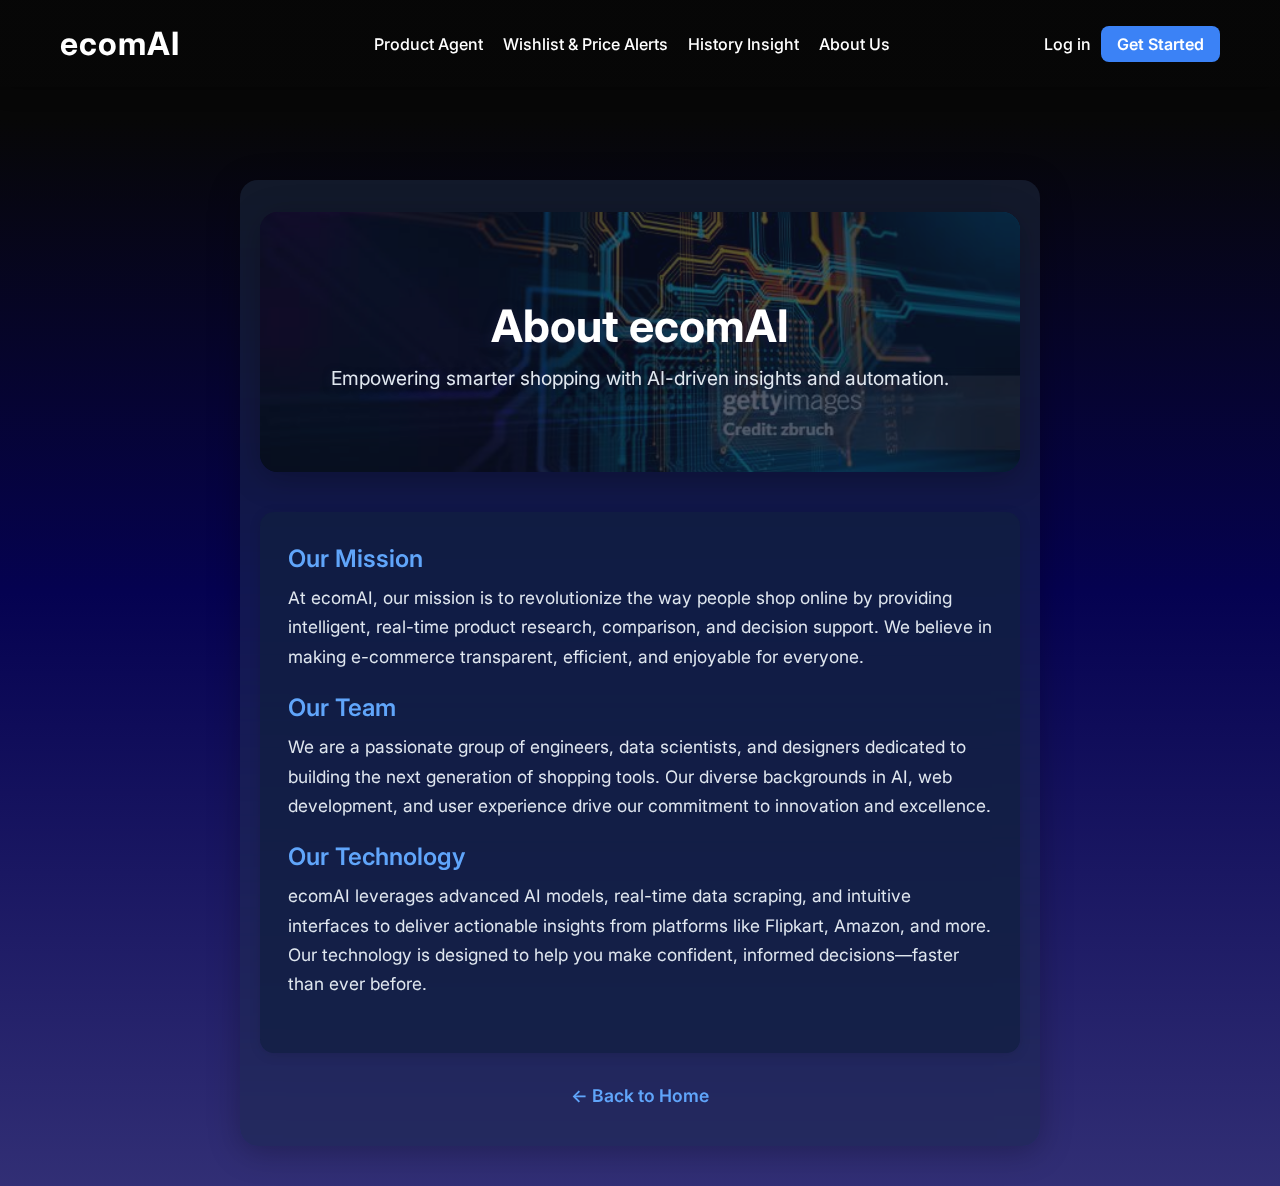
<file: frontend/about.html>
<!DOCTYPE html>
<html lang="en">

<head>
    <meta charset="UTF-8" />
    <meta name="viewport" content="width=device-width, initial-scale=1.0" />
    <title>About Us - ecomAI</title>
    <link rel="stylesheet" href="style.css" />
    <link href="https://fonts.googleapis.com/css2?family=Inter:wght@400;600;700&display=swap" rel="stylesheet" />
</head>

<body>
    <header class="navbar">
        <a href="index.html" class="logo">ecomAI</a>
        <nav>
            <a href="product-session.html">Product Agent</a>
            <a href="wishlist.html">Wishlist & Price Alerts</a>
            <a href="history-insight.html">History Insight</a>
            <a href="about.html" class="active">About Us</a>
        </nav>
        <div class="auth">
            <a href="#" class="login" onclick="toggleAuth(true)">Log in</a>
            <a href="#" class="cta" onclick="openSignupModal()">Get Started</a>
        </div>
    </header>
    <main class="about-main">
        <section class="about-hero">
            <h1>About ecomAI</h1>
            <p class="subtitle">Empowering smarter shopping with AI-driven insights and automation.</p>
        </section>
        <section class="about-content">
            <h2>Our Mission</h2>
            <p>
                At ecomAI, our mission is to revolutionize the way people shop online by providing intelligent,
                real-time product research, comparison, and decision support. We believe in making e-commerce
                transparent, efficient, and enjoyable for everyone.
            </p>
            <h2>Our Team</h2>
            <p>
                We are a passionate group of engineers, data scientists, and designers dedicated to building the next
                generation of shopping tools. Our diverse backgrounds in AI, web development, and user experience drive
                our commitment to innovation and excellence.
            </p>
            <h2>Our Technology</h2>
            <p>
                ecomAI leverages advanced AI models, real-time data scraping, and intuitive interfaces to deliver
                actionable insights from platforms like Flipkart, Amazon, and more. Our technology is designed to help
                you make confident, informed decisions—faster than ever before.
            </p>
        </section>
        <div class="about-footer">
            <a href="index.html" class="back-home">← Back to Home</a>
        </div>
    </main>
    <script src="script.js"></script>
</body>

</html>
</file>
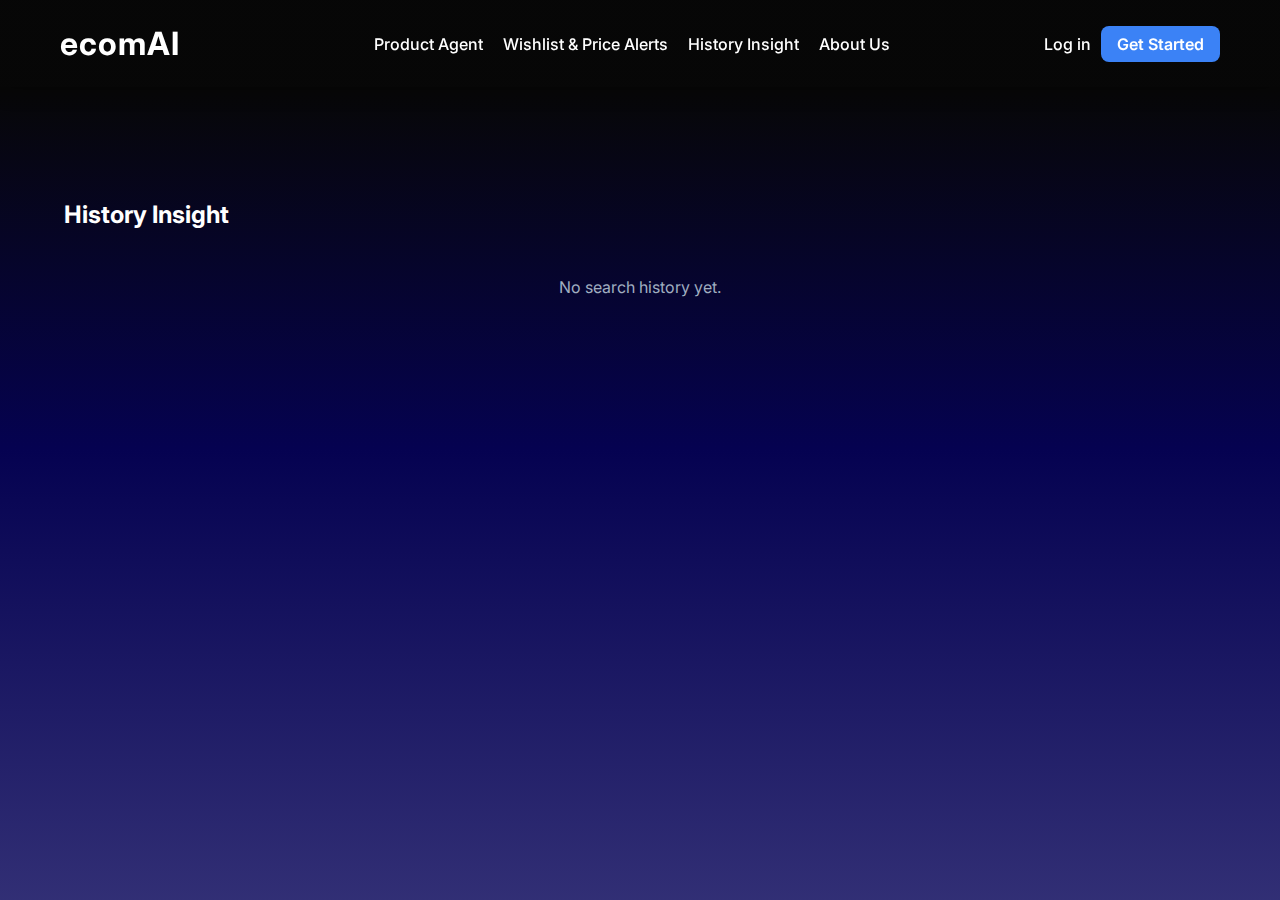
<file: frontend/history-insight.html>
<!DOCTYPE html>
<html lang="en">

<head>
    <meta charset="UTF-8" />
    <meta name="viewport" content="width=device-width, initial-scale=1.0" />
    <title>History Insight | ecomAI</title>
    <link rel="stylesheet" href="style.css" />
    <link href="https://fonts.googleapis.com/css2?family=Inter:wght@400;600;700&display=swap" rel="stylesheet" />
</head>

<body>
    <header class="navbar">
        <a href="index.html" class="logo">ecomAI</a>
        <nav>
            <a href="product-session.html">Product Agent</a>
            <a href="wishlist.html">Wishlist & Price Alerts</a>
            <a href="history-insight.html">History Insight</a>
            <a href="about.html">About Us</a>
        </nav>
        <div class="auth">
            <a href="#" class="login" onclick="toggleAuth(true)">Log in</a>
            <a href="#" class="cta" onclick="openSignupModal()">Get Started</a>
        </div>
    </header>
    <main style="margin-top: 120px;">
        <section id="history-insight" class="panel-section">
            <h3>History Insight</h3>
            <ul id="session-list" class="history-list">
                <!-- History will be loaded here -->
            </ul>
        </section>
    </main>
    <script src="script.js"></script>
    <script>
        // --- History Insight Page Only ---
        function renderHistory() {
            const list = document.getElementById("session-list");
            list.innerHTML = "";
            let history = [];
            try {
                history = JSON.parse(localStorage.getItem("searchHistory") || "[]");
            } catch (e) {
                history = [];
            }
            if (!history.length) {
                list.innerHTML = '<li class="empty-history">No search history yet.</li>';
                return;
            }
            history.reverse().forEach(item => {
                const li = document.createElement("li");
                li.className = "history-item";
                li.innerHTML = `<div class="history-row">
                <span class="history-query">🔎 ${item.query}</span>
                <span class="history-meta">${item.price ? '₹' + item.price : ''} ${item.rating ? '⭐' + item.rating : ''} ${item.source ? item.source : ''}</span>
                <span class="history-time">${item.time ? new Date(item.time).toLocaleString() : ''}</span>
            </div>`;
                list.appendChild(li);
            });
        }
        document.addEventListener("DOMContentLoaded", renderHistory);
    </script>
    <style>
        .history-list {
            list-style: none;
            padding: 0;
            margin: 0;
            max-width: 600px;
            margin-left: auto;
            margin-right: auto;
        }

        .history-item {
            background: #fff;
            border-radius: 8px;
            margin-bottom: 12px;
            box-shadow: 0 2px 8px rgba(0, 0, 0, 0.04);
            padding: 16px 20px;
            display: flex;
            align-items: center;
            transition: box-shadow 0.2s;
        }

        .history-item:hover {
            box-shadow: 0 4px 16px rgba(0, 0, 0, 0.10);
        }

        .history-row {
            width: 100%;
            display: flex;
            flex-direction: row;
            justify-content: space-between;
            align-items: center;
        }

        .history-query {
            font-weight: 600;
            color: #2d3748;
        }

        .history-meta {
            color: #718096;
            font-size: 0.98em;
            margin-left: 16px;
        }

        .history-time {
            color: #a0aec0;
            font-size: 0.92em;
            margin-left: 16px;
        }

        .empty-history {
            color: #a0aec0;
            text-align: center;
            padding: 32px 0;
        }
    </style>
</body>

</html>
</file>
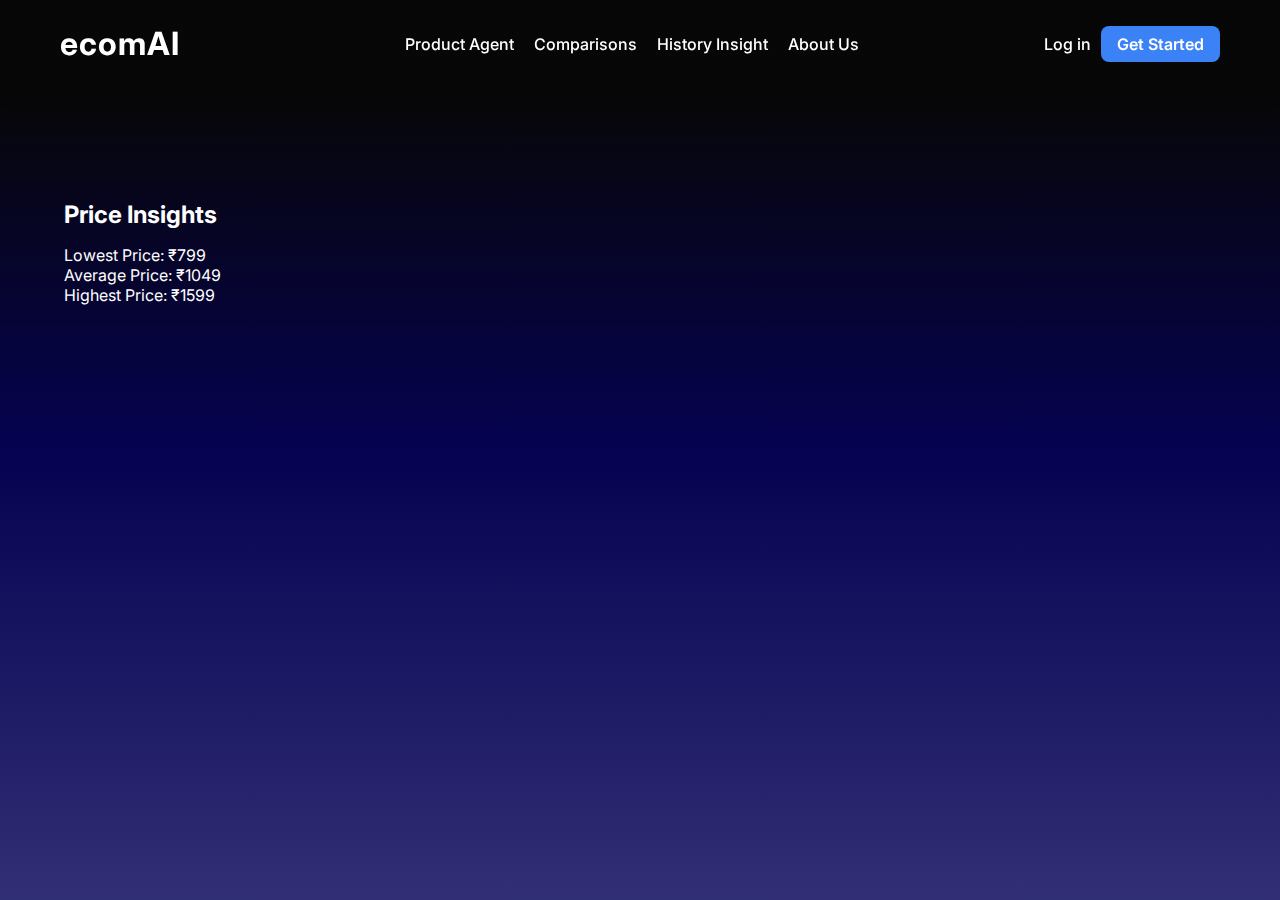
<file: frontend/price-insight.html>
<!DOCTYPE html>
<html lang="en">

<head>
    <meta charset="UTF-8" />
    <meta name="viewport" content="width=device-width, initial-scale=1.0" />
    <title>Price Insights | ecomAI</title>
    <link rel="stylesheet" href="style.css" />
    <link href="https://fonts.googleapis.com/css2?family=Inter:wght@400;600;700&display=swap" rel="stylesheet" />
</head>

<body>
    <header class="navbar">
        <a href="index.html" class="logo">ecomAI</a>
        <nav>
            <a href="product-session.html">Product Agent</a>
            <a href="product-comparison.html">Comparisons</a>
            <a href="history-insight.html">History Insight</a>
            <a href="about.html">About Us</a>
        </nav>
        <div class="auth">
            <a href="#" class="login" onclick="toggleAuth(true)">Log in</a>
            <a href="#" class="cta" onclick="openSignupModal()">Get Started</a>
        </div>
    </header>
    <main style="margin-top: 120px;">
        <section id="price-insight" class="panel-section">
            <h3>Price Insights</h3>
            <p>Lowest Price: <span id="lowest-price">₹799</span></p>
            <p>Average Price: <span id="avg-price">₹1049</span></p>
            <p>Highest Price: <span id="highest-price">₹1599</span></p>
        </section>
    </main>
    <script src="script.js"></script>
</body>

</html>
</file>
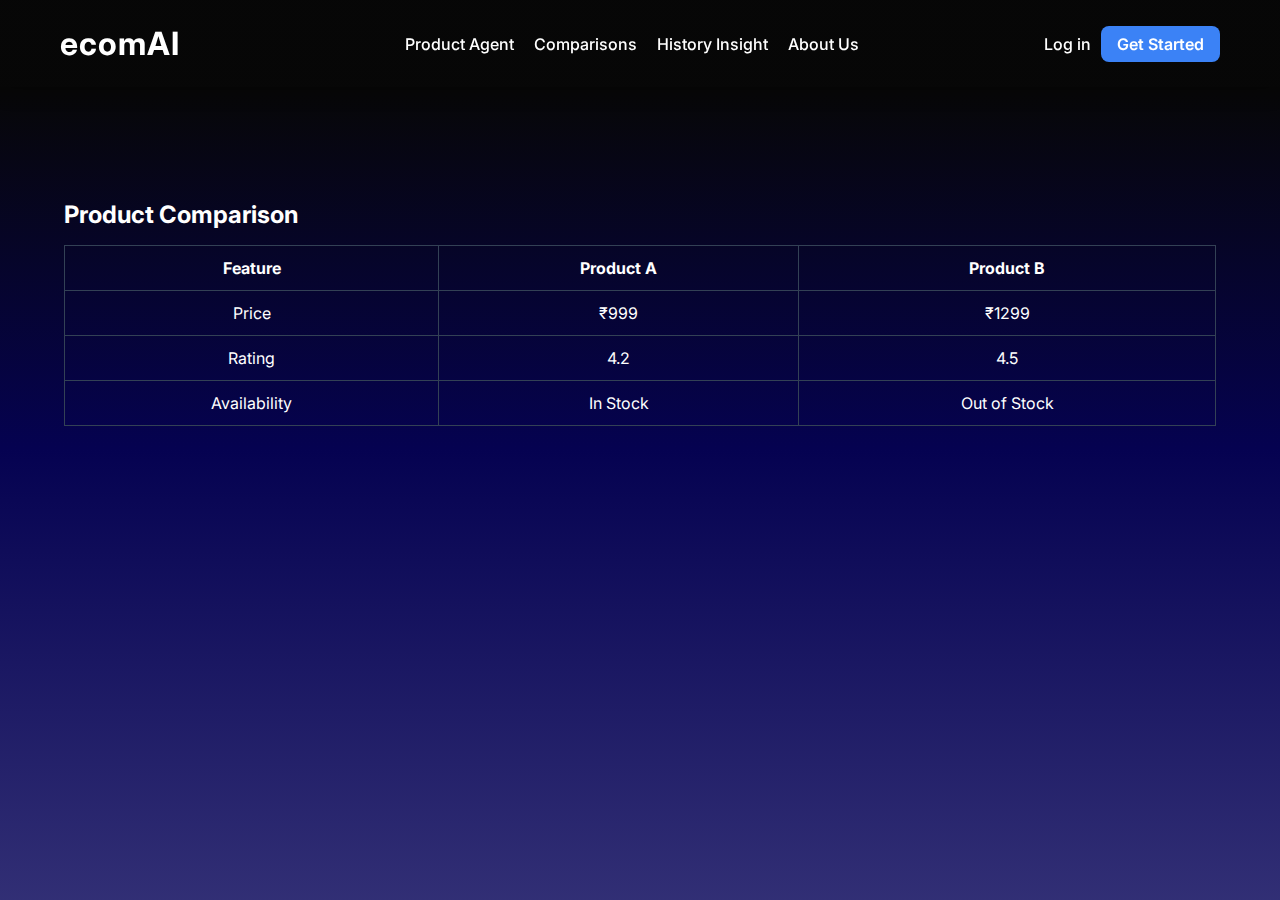
<file: frontend/product-comparison.html>
<!DOCTYPE html>
<html lang="en">

<head>
    <meta charset="UTF-8" />
    <meta name="viewport" content="width=device-width, initial-scale=1.0" />
    <title>Product Comparison | ecomAI</title>
    <link rel="stylesheet" href="style.css" />
    <link href="https://fonts.googleapis.com/css2?family=Inter:wght@400;600;700&display=swap" rel="stylesheet" />
</head>

<body>
    <header class="navbar">
        <a href="index.html" class="logo">ecomAI</a>
        <nav>
            <a href="product-session.html">Product Agent</a>
            <a href="product-comparison.html">Comparisons</a>
            <a href="history-insight.html">History Insight</a>
            <a href="about.html">About Us</a>
        </nav>
        <div class="auth">
            <a href="#" class="login" onclick="toggleAuth(true)">Log in</a>
            <a href="#" class="cta" onclick="openSignupModal()">Get Started</a>
        </div>
    </header>
    <main style="margin-top: 120px;">
        <section id="product-comparison" class="panel-section">
            <h3>Product Comparison</h3>
            <table>
                <thead>
                    <tr>
                        <th>Feature</th>
                        <th>Product A</th>
                        <th>Product B</th>
                    </tr>
                </thead>
                <tbody>
                    <tr>
                        <td>Price</td>
                        <td id="prod-a-price">₹999</td>
                        <td id="prod-b-price">₹1299</td>
                    </tr>
                    <tr>
                        <td>Rating</td>
                        <td id="prod-a-rating">4.2</td>
                        <td id="prod-b-rating">4.5</td>
                    </tr>
                    <tr>
                        <td>Availability</td>
                        <td id="prod-a-stock">In Stock</td>
                        <td id="prod-b-stock">Out of Stock</td>
                    </tr>
                </tbody>
            </table>
        </section>
    </main>
    <script src="script.js"></script>
</body>

</html>
</file>
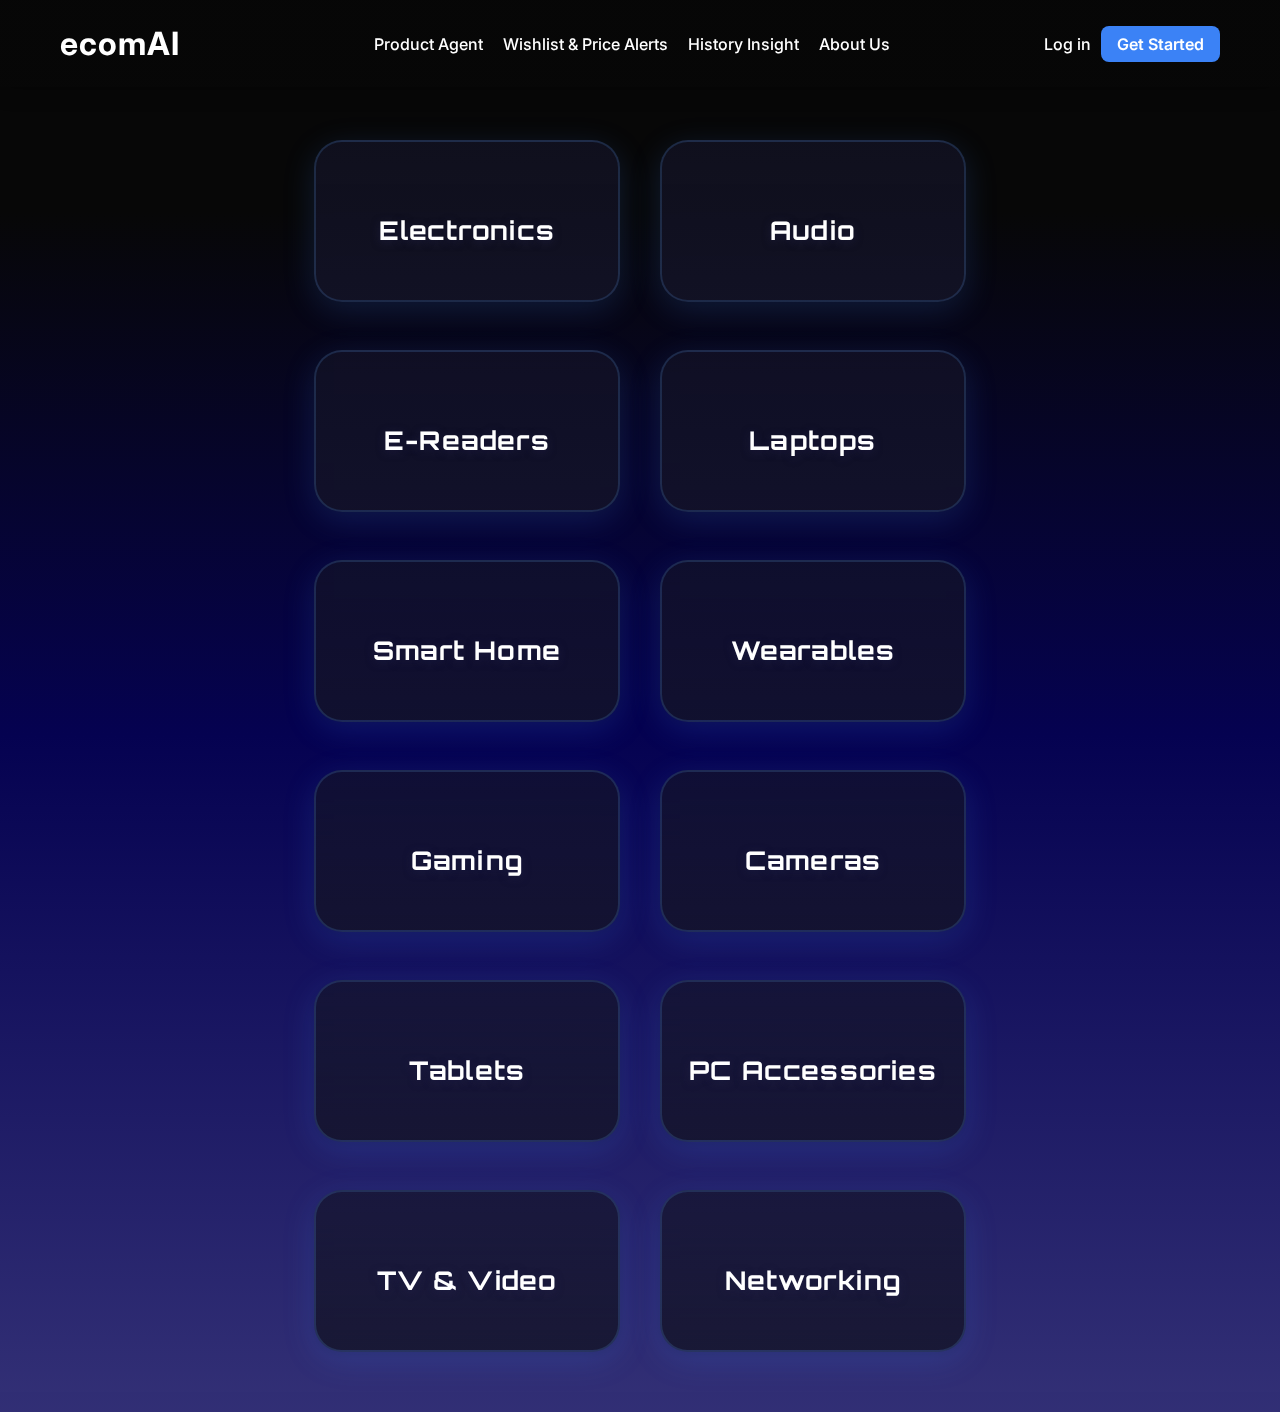
<file: frontend/product-session.html>
<!DOCTYPE html>
<html lang="en">

<head>
    <meta charset="UTF-8" />
    <meta name="viewport" content="width=device-width, initial-scale=1.0" />
    <title>Product Session | ecomAI</title>
    <link rel="stylesheet" href="style.css" />
    <link href="https://fonts.googleapis.com/css2?family=Inter:wght@400;600;700&display=swap" rel="stylesheet" />
    <link href="https://fonts.googleapis.com/css2?family=Orbitron:wght@500;700&display=swap" rel="stylesheet" />
    <link rel="stylesheet" href="https://cdnjs.cloudflare.com/ajax/libs/font-awesome/6.4.2/css/all.min.css"
        integrity="sha512-papm6Q+..." crossorigin="anonymous" referrerpolicy="no-referrer" />
</head>

<body>
    <header class="navbar">
        <a href="index.html" class="logo">ecomAI</a>
        <nav>
            <a href="product-session.html">Product Agent</a>
            <a href="wishlist.html">Wishlist & Price Alerts</a>
            <a href="history-insight.html">History Insight</a>
            <a href="about.html">About Us</a>
        </nav>
        <div class="auth">
            <a href="#" class="login" onclick="toggleAuth(true)">Log in</a>
            <a href="#" class="cta" onclick="openSignupModal()">Get Started</a>
        </div>
    </header>
    <!-- Initial Category Grid (Step 1) -->
    <section id="category-grid-section" class="category-grid-section">
        <div id="category-grid" class="category-grid"></div>
    </section>
    <!-- Category Bar + Product Grid (Step 2) -->
    <section id="category-section" class="category-section" style="display:none;">
        <div id="category-list" class="category-list"></div>
    </section>
    <main style="margin-top: 20px;">
        <section id="product-session" class="panel-section" style="display:none;">
            <button id="back-to-categories" class="back-btn">← Back to Categories</button>
            <div id="product-grid" class="product-grid"></div>
            <div class="bottom-navigation">
                <button id="back-to-categories-bottom" class="back-btn">← Back to Categories</button>
            </div>
        </section>
    </main>

    <!-- Custom Toast Notification -->
    <div id="toast-notification" class="toast-notification" style="display: none;">
        <div class="toast-content">
            <i class="toast-icon"></i>
            <span class="toast-message"></span>
        </div>
    </div>

    <script>
        // Example categories and products
        const categories = [
            { name: 'Electronics', key: 'electronics', img: 'https://images.pexels.com/photos/1476316/pexels-photo-1476316.jpeg' },
            { name: 'Audio', key: 'audio', img: 'https://images.pexels.com/photos/1649771/pexels-photo-1649771.jpeg' },
            { name: 'E-Readers', key: 'ereaders', img: 'https://images.pexels.com/photos/1329571/pexels-photo-1329571.jpeg' },
            { name: 'Laptops', key: 'laptops', img: 'https://images.pexels.com/photos/2047905/pexels-photo-2047905.jpeg' },
            { name: 'Smart Home', key: 'smarthome', img: 'https://images.pexels.com/photos/1666315/pexels-photo-1666315.jpeg' },
            { name: 'Wearables', key: 'wearables', img: 'https://source.unsplash.com/600x600/?wearable,smartwatch' },
            { name: 'Gaming', key: 'gaming', img: 'https://images.unsplash.com/photo-1604846887565-640d2f52d564?fm=jpg&q=60&w=3000' },
            { name: 'Cameras', key: 'cameras', img: 'https://images.pexels.com/photos/274973/pexels-photo-274973.jpeg' },
            { name: 'Tablets', key: 'tablets', img: 'https://images.pexels.com/photos/5088023/pexels-photo-5088023.jpeg' },
            { name: 'PC Accessories', key: 'pcaccessories', img: 'https://source.unsplash.com/600x600/?computer-accessories' },
            { name: 'TV & Video', key: 'tvvideo', img: 'https://source.unsplash.com/600x600/?television' },
            { name: 'Networking', key: 'networking', img: 'https://source.unsplash.com/600x600/?networking' }
        ];
        const products = {
            electronics: [
                { name: 'Smartphone X', price: '₹29,999', rating: 4.5, img: 'https://images.unsplash.com/photo-1511707171634-5f897ff02aa9?w=120&h=120&fit=crop&crop=center' },
                { name: 'Tablet Pro', price: '₹19,499', rating: 4.2, img: 'https://images.unsplash.com/photo-1544244015-0df4b3ffc6b0?w=120&h=120&fit=crop&crop=center' },
                { name: 'Camera Zoom', price: '₹15,999', rating: 4.3, img: 'https://images.unsplash.com/photo-1516035069371-29a1b244cc32?w=120&h=120&fit=crop&crop=center' },
                { name: 'Smart TV 55"', price: '₹45,999', rating: 4.6, img: 'https://images.unsplash.com/photo-1593359677879-a4bb92f829d1?w=120&h=120&fit=crop&crop=center' },
                { name: 'Gaming Console', price: '₹39,999', rating: 4.8, img: 'https://images.unsplash.com/photo-1486401899868-0e435ed85128?w=120&h=120&fit=crop&crop=center' },
                { name: 'Wireless Charger', price: '₹1,499', rating: 4.1, img: 'https://images.unsplash.com/photo-1609592806596-b43bada2f4d4?w=120&h=120&fit=crop&crop=center' },
                { name: 'Power Bank 20K', price: '₹2,999', rating: 4.4, img: 'https://images.unsplash.com/photo-1609592806596-b43bada2f4d4?w=120&h=120&fit=crop&crop=center' },
                { name: 'Bluetooth Speaker', price: '₹3,499', rating: 4.2, img: 'https://images.unsplash.com/photo-1608043152269-423dbba4e7e1?w=120&h=120&fit=crop&crop=center' }
            ],
            audio: [
                { name: 'Wireless Earbuds', price: '₹2,499', rating: 4.4, img: 'https://images.unsplash.com/photo-1606220945770-b5b6c2c55bf1?w=120&h=120&fit=crop&crop=center' },
                { name: 'Bluetooth Speaker', price: '₹1,999', rating: 4.1, img: 'https://images.unsplash.com/photo-1608043152269-423dbba4e7e1?w=120&h=120&fit=crop&crop=center' },
                { name: 'Noise Cancelling Headphones', price: '₹8,999', rating: 4.7, img: 'https://images.unsplash.com/photo-1505740420928-5e560c06d30e?w=120&h=120&fit=crop&crop=center' },
                { name: 'Gaming Headset', price: '₹4,499', rating: 4.3, img: 'https://images.unsplash.com/photo-1546435770-a3e426bf472b?w=120&h=120&fit=crop&crop=center' },
                { name: 'Portable Speaker', price: '₹3,999', rating: 4.5, img: 'https://images.unsplash.com/photo-1608043152269-423dbba4e7e1?w=120&h=120&fit=crop&crop=center' },
                { name: 'Studio Monitors', price: '₹12,999', rating: 4.6, img: 'https://images.unsplash.com/photo-1493225457124-a3eb161ffa5f?w=120&h=120&fit=crop&crop=center' },
                { name: 'USB Microphone', price: '₹2,999', rating: 4.2, img: 'https://images.unsplash.com/photo-1598653222000-6b7b7a552625?w=120&h=120&fit=crop&crop=center' },
                { name: 'Audio Interface', price: '₹6,999', rating: 4.4, img: 'https://images.unsplash.com/photo-1493225457124-a3eb161ffa5f?w=120&h=120&fit=crop&crop=center' }
            ],
            ereaders: [
                { name: 'E-Reader Lite', price: '₹7,999', rating: 4.6, img: 'https://images.unsplash.com/photo-1544947950-fa07a98d237f?w=120&h=120&fit=crop&crop=center' },
                { name: 'E-Reader Pro', price: '₹12,999', rating: 4.8, img: 'https://images.unsplash.com/photo-1544947950-fa07a98d237f?w=120&h=120&fit=crop&crop=center' },
                { name: 'E-Reader Mini', price: '₹5,999', rating: 4.3, img: 'https://images.unsplash.com/photo-1544947950-fa07a98d237f?w=120&h=120&fit=crop&crop=center' },
                { name: 'E-Reader Waterproof', price: '₹15,999', rating: 4.7, img: 'https://images.unsplash.com/photo-1544947950-fa07a98d237f?w=120&h=120&fit=crop&crop=center' },
                { name: 'E-Reader Kids', price: '₹4,999', rating: 4.5, img: 'https://images.unsplash.com/photo-1544947950-fa07a98d237f?w=120&h=120&fit=crop&crop=center' },
                { name: 'E-Reader Premium', price: '₹18,999', rating: 4.9, img: 'https://images.unsplash.com/photo-1544947950-fa07a98d237f?w=120&h=120&fit=crop&crop=center' }
            ],
            laptops: [
                { name: 'Laptop Air', price: '₹49,999', rating: 4.7, img: 'https://images.unsplash.com/photo-1496181133206-80ce9b88a853?w=120&h=120&fit=crop&crop=center' },
                { name: 'Gaming Laptop', price: '₹89,999', rating: 4.8, img: 'https://images.unsplash.com/photo-1603302576837-37561b2e2302?w=120&h=120&fit=crop&crop=center' },
                { name: 'Business Laptop', price: '₹65,999', rating: 4.6, img: 'https://images.unsplash.com/photo-1496181133206-80ce9b88a853?w=120&h=120&fit=crop&crop=center' },
                { name: 'Student Laptop', price: '₹35,999', rating: 4.4, img: 'https://images.unsplash.com/photo-1496181133206-80ce9b88a853?w=120&h=120&fit=crop&crop=center' },
                { name: 'Ultrabook Pro', price: '₹75,999', rating: 4.9, img: 'https://images.unsplash.com/photo-1496181133206-80ce9b88a853?w=120&h=120&fit=crop&crop=center' },
                { name: 'Convertible Laptop', price: '₹55,999', rating: 4.5, img: 'https://images.unsplash.com/photo-1496181133206-80ce9b88a853?w=120&h=120&fit=crop&crop=center' },
                { name: 'Workstation Laptop', price: '₹1,25,999', rating: 4.8, img: 'https://images.unsplash.com/photo-1496181133206-80ce9b88a853?w=120&h=120&fit=crop&crop=center' },
                { name: 'Budget Laptop', price: '₹25,999', rating: 4.2, img: 'https://images.unsplash.com/photo-1496181133206-80ce9b88a853?w=120&h=120&fit=crop&crop=center' }
            ],
            smarthome: [
                { name: 'Smart Bulb', price: '₹699', rating: 4.2, img: 'https://images.unsplash.com/photo-1558618666-fcd25c85cd64?w=120&h=120&fit=crop&crop=center' },
                { name: 'Smart Plug', price: '₹999', rating: 4.3, img: 'https://images.unsplash.com/photo-1558618666-fcd25c85cd64?w=120&h=120&fit=crop&crop=center' },
                { name: 'Smart Speaker', price: '₹4,999', rating: 4.5, img: 'https://images.unsplash.com/photo-1608043152269-423dbba4e7e1?w=120&h=120&fit=crop&crop=center' },
                { name: 'Security Camera', price: '₹2,999', rating: 4.4, img: 'https://images.unsplash.com/photo-1516035069371-29a1b244cc32?w=120&h=120&fit=crop&crop=center' },
                { name: 'Smart Thermostat', price: '₹8,999', rating: 4.6, img: 'https://images.unsplash.com/photo-1558618666-fcd25c85cd64?w=120&h=120&fit=crop&crop=center' },
                { name: 'Smart Lock', price: '₹6,999', rating: 4.3, img: 'https://images.unsplash.com/photo-1558618666-fcd25c85cd64?w=120&h=120&fit=crop&crop=center' },
                { name: 'Robot Vacuum', price: '₹15,999', rating: 4.7, img: 'https://images.unsplash.com/photo-1558618666-fcd25c85cd64?w=120&h=120&fit=crop&crop=center' },
                { name: 'Smart Curtains', price: '₹12,999', rating: 4.1, img: 'https://images.unsplash.com/photo-1558618666-fcd25c85cd64?w=120&h=120&fit=crop&crop=center' }
            ],
            wearables: [
                { name: 'Fitness Band', price: '₹1,499', rating: 4.0, img: 'https://images.unsplash.com/photo-1523275335684-37898b6baf30?w=120&h=120&fit=crop&crop=center' },
                { name: 'Smartwatch Pro', price: '₹8,999', rating: 4.6, img: 'https://images.unsplash.com/photo-1523275335684-37898b6baf30?w=120&h=120&fit=crop&crop=center' },
                { name: 'Sports Watch', price: '₹3,999', rating: 4.3, img: 'https://images.unsplash.com/photo-1523275335684-37898b6baf30?w=120&h=120&fit=crop&crop=center' },
                { name: 'Health Monitor', price: '₹5,999', rating: 4.5, img: 'https://images.unsplash.com/photo-1523275335684-37898b6baf30?w=120&h=120&fit=crop&crop=center' },
                { name: 'Smart Ring', price: '₹2,999', rating: 4.2, img: 'https://images.unsplash.com/photo-1523275335684-37898b6baf30?w=120&h=120&fit=crop&crop=center' },
                { name: 'VR Headset', price: '₹25,999', rating: 4.7, img: 'https://images.unsplash.com/photo-1593508512255-86ab42a8e620?w=120&h=120&fit=crop&crop=center' },
                { name: 'AR Glasses', price: '₹45,999', rating: 4.4, img: 'https://images.unsplash.com/photo-1593508512255-86ab42a8e620?w=120&h=120&fit=crop&crop=center' },
                { name: 'Smart Glasses', price: '₹12,999', rating: 4.1, img: 'https://images.unsplash.com/photo-1593508512255-86ab42a8e620?w=120&h=120&fit=crop&crop=center' }
            ],
            gaming: [
                { name: 'Game Console', price: '₹29,999', rating: 4.9, img: 'https://images.unsplash.com/photo-1486401899868-0e435ed85128?w=120&h=120&fit=crop&crop=center' },
                { name: 'Gaming Mouse', price: '₹2,999', rating: 4.5, img: 'https://images.unsplash.com/photo-1527864550417-7fd91fc51a46?w=120&h=120&fit=crop&crop=center' },
                { name: 'Gaming Keyboard', price: '₹4,999', rating: 4.4, img: 'https://images.unsplash.com/photo-1527864550417-7fd91fc51a46?w=120&h=120&fit=crop&crop=center' },
                { name: 'Gaming Headset', price: '₹3,999', rating: 4.3, img: 'https://images.unsplash.com/photo-1546435770-a3e426bf472b?w=120&h=120&fit=crop&crop=center' },
                { name: 'Gaming Monitor', price: '₹18,999', rating: 4.7, img: 'https://images.unsplash.com/photo-1527443224154-c4a3942d3acf?w=120&h=120&fit=crop&crop=center' },
                { name: 'Gaming Chair', price: '₹12,999', rating: 4.2, img: 'https://images.unsplash.com/photo-1586023492125-27b2c045efd7?w=120&h=120&fit=crop&crop=center' },
                { name: 'Gaming Controller', price: '₹1,999', rating: 4.6, img: 'https://images.unsplash.com/photo-1486401899868-0e435ed85128?w=120&h=120&fit=crop&crop=center' },
                { name: 'Gaming Mousepad', price: '₹799', rating: 4.1, img: 'https://images.unsplash.com/photo-1527864550417-7fd91fc51a46?w=120&h=120&fit=crop&crop=center' }
            ],
            cameras: [
                { name: 'DSLR Camera', price: '₹45,999', rating: 4.8, img: 'https://images.unsplash.com/photo-1516035069371-29a1b244cc32?w=120&h=120&fit=crop&crop=center' },
                { name: 'Mirrorless Camera', price: '₹55,999', rating: 4.9, img: 'https://images.unsplash.com/photo-1516035069371-29a1b244cc32?w=120&h=120&fit=crop&crop=center' },
                { name: 'Action Camera', price: '₹12,999', rating: 4.6, img: 'https://images.unsplash.com/photo-1516035069371-29a1b244cc32?w=120&h=120&fit=crop&crop=center' },
                { name: 'Point & Shoot', price: '₹8,999', rating: 4.3, img: 'https://images.unsplash.com/photo-1516035069371-29a1b244cc32?w=120&h=120&fit=crop&crop=center' },
                { name: 'Security Camera', price: '₹3,999', rating: 4.4, img: 'https://images.unsplash.com/photo-1516035069371-29a1b244cc32?w=120&h=120&fit=crop&crop=center' },
                { name: 'Webcam HD', price: '₹2,999', rating: 4.2, img: 'https://images.unsplash.com/photo-1598653222000-6b7b7a552625?w=120&h=120&fit=crop&crop=center' },
                { name: 'Drone Camera', price: '₹25,999', rating: 4.7, img: 'https://images.unsplash.com/photo-1516035069371-29a1b244cc32?w=120&h=120&fit=crop&crop=center' },
                { name: '360° Camera', price: '₹15,999', rating: 4.5, img: 'https://images.unsplash.com/photo-1516035069371-29a1b244cc32?w=120&h=120&fit=crop&crop=center' }
            ],
            tablets: [
                { name: 'iPad Pro', price: '₹65,999', rating: 4.8, img: 'https://images.unsplash.com/photo-1544244015-0df4b3ffc6b0?w=120&h=120&fit=crop&crop=center' },
                { name: 'Android Tablet', price: '₹25,999', rating: 4.4, img: 'https://images.unsplash.com/photo-1544244015-0df4b3ffc6b0?w=120&h=120&fit=crop&crop=center' },
                { name: 'Kids Tablet', price: '₹8,999', rating: 4.2, img: 'https://images.unsplash.com/photo-1544244015-0df4b3ffc6b0?w=120&h=120&fit=crop&crop=center' },
                { name: 'Drawing Tablet', price: '₹15,999', rating: 4.6, img: 'https://images.unsplash.com/photo-1544244015-0df4b3ffc6b0?w=120&h=120&fit=crop&crop=center' },
                { name: 'Mini Tablet', price: '₹18,999', rating: 4.3, img: 'https://images.unsplash.com/photo-1544244015-0df4b3ffc6b0?w=120&h=120&fit=crop&crop=center' },
                { name: 'Business Tablet', price: '₹35,999', rating: 4.5, img: 'https://images.unsplash.com/photo-1544244015-0df4b3ffc6b0?w=120&h=120&fit=crop&crop=center' },
                { name: 'Gaming Tablet', price: '₹45,999', rating: 4.7, img: 'https://images.unsplash.com/photo-1544244015-0df4b3ffc6b0?w=120&h=120&fit=crop&crop=center' },
                { name: 'Budget Tablet', price: '₹12,999', rating: 4.1, img: 'https://images.unsplash.com/photo-1544244015-0df4b3ffc6b0?w=120&h=120&fit=crop&crop=center' }
            ],
            pcaccessories: [
                { name: 'Mechanical Keyboard', price: '₹4,999', rating: 4.6, img: 'https://images.unsplash.com/photo-1527864550417-7fd91fc51a46?w=120&h=120&fit=crop&crop=center' },
                { name: 'Gaming Mouse', price: '₹2,999', rating: 4.5, img: 'https://images.unsplash.com/photo-1527864550417-7fd91fc51a46?w=120&h=120&fit=crop&crop=center' },
                { name: 'Monitor 27"', price: '₹18,999', rating: 4.7, img: 'https://images.unsplash.com/photo-1527443224154-c4a3942d3acf?w=120&h=120&fit=crop&crop=center' },
                { name: 'Wireless Mouse', price: '₹1,499', rating: 4.2, img: 'https://images.unsplash.com/photo-1527864550417-7fd91fc51a46?w=120&h=120&fit=crop&crop=center' },
                { name: 'USB Hub', price: '₹799', rating: 4.1, img: 'https://images.unsplash.com/photo-1527864550417-7fd91fc51a46?w=120&h=120&fit=crop&crop=center' },
                { name: 'Webcam 4K', price: '₹3,999', rating: 4.4, img: 'https://images.unsplash.com/photo-1598653222000-6b7b7a552625?w=120&h=120&fit=crop&crop=center' },
                { name: 'Gaming Headset', price: '₹3,999', rating: 4.3, img: 'https://images.unsplash.com/photo-1546435770-a3e426bf472b?w=120&h=120&fit=crop&crop=center' },
                { name: 'Laptop Stand', price: '₹1,999', rating: 4.2, img: 'https://images.unsplash.com/photo-1527864550417-7fd91fc51a46?w=120&h=120&fit=crop&crop=center' }
            ],
            tvvideo: [
                { name: 'Smart TV 55"', price: '₹45,999', rating: 4.7, img: 'https://images.unsplash.com/photo-1593359677879-a4bb92f829d1?w=120&h=120&fit=crop&crop=center' },
                { name: '4K TV 65"', price: '₹75,999', rating: 4.8, img: 'https://images.unsplash.com/photo-1593359677879-a4bb92f829d1?w=120&h=120&fit=crop&crop=center' },
                { name: 'Projector HD', price: '₹25,999', rating: 4.5, img: 'https://images.unsplash.com/photo-1593359677879-a4bb92f829d1?w=120&h=120&fit=crop&crop=center' },
                { name: 'Soundbar', price: '₹8,999', rating: 4.4, img: 'https://images.unsplash.com/photo-1608043152269-423dbba4e7e1?w=120&h=120&fit=crop&crop=center' },
                { name: 'Blu-ray Player', price: '₹4,999', rating: 4.2, img: 'https://images.unsplash.com/photo-1593359677879-a4bb92f829d1?w=120&h=120&fit=crop&crop=center' },
                { name: 'TV Mount', price: '₹2,999', rating: 4.1, img: 'https://images.unsplash.com/photo-1593359677879-a4bb92f829d1?w=120&h=120&fit=crop&crop=center' },
                { name: 'Home Theater', price: '₹35,999', rating: 4.6, img: 'https://images.unsplash.com/photo-1608043152269-423dbba4e7e1?w=120&h=120&fit=crop&crop=center' },
                { name: 'Streaming Device', price: '₹3,999', rating: 4.3, img: 'https://images.unsplash.com/photo-1593359677879-a4bb92f829d1?w=120&h=120&fit=crop&crop=center' }
            ],
            networking: [
                { name: 'WiFi Router', price: '₹3,999', rating: 4.5, img: 'https://images.unsplash.com/photo-1558618666-fcd25c85cd64?w=120&h=120&fit=crop&crop=center' },
                { name: 'Mesh WiFi', price: '₹8,999', rating: 4.7, img: 'https://images.unsplash.com/photo-1558618666-fcd25c85cd64?w=120&h=120&fit=crop&crop=center' },
                { name: 'Network Switch', price: '₹2,999', rating: 4.3, img: 'https://images.unsplash.com/photo-1558618666-fcd25c85cd64?w=120&h=120&fit=crop&crop=center' },
                { name: 'Ethernet Cable', price: '₹299', rating: 4.1, img: 'https://images.unsplash.com/photo-1558618666-fcd25c85cd64?w=120&h=120&fit=crop&crop=center' },
                { name: 'WiFi Extender', price: '₹1,999', rating: 4.2, img: 'https://images.unsplash.com/photo-1558618666-fcd25c85cd64?w=120&h=120&fit=crop&crop=center' },
                { name: 'VPN Router', price: '₹5,999', rating: 4.4, img: 'https://images.unsplash.com/photo-1558618666-fcd25c85cd64?w=120&h=120&fit=crop&crop=center' },
                { name: 'Network Card', price: '₹1,499', rating: 4.0, img: 'https://images.unsplash.com/photo-1558618666-fcd25c85cd64?w=120&h=120&fit=crop&crop=center' },
                { name: 'Powerline Adapter', price: '₹2,499', rating: 4.3, img: 'https://images.unsplash.com/photo-1558618666-fcd25c85cd64?w=120&h=120&fit=crop&crop=center' }
            ]
        };
        // DOM elements
        const categoryGridSection = document.getElementById('category-grid-section');
        const categoryGrid = document.getElementById('category-grid');
        const categorySection = document.getElementById('category-section');
        const categoryList = document.getElementById('category-list');
        const productSession = document.getElementById('product-session');
        const productGrid = document.getElementById('product-grid');
        const backBtn = document.getElementById('back-to-categories');
        const backBtnBottom = document.getElementById('back-to-categories-bottom');
        let selectedCategory = null;
        // Render initial category grid
        function renderCategoryGrid() {
            categoryGrid.innerHTML = '';
            categories.forEach(cat => {
                const card = document.createElement('div');
                card.className = 'category-card';
                card.style.background = `linear-gradient(rgba(20,20,40,0.68), rgba(20,20,40,0.82)), url('${cat.img}') center/cover no-repeat`;
                card.innerHTML = `
                    <div class="category-name">${cat.name}</div>
                `;
                card.onclick = () => enterProductView(cat.key);
                categoryGrid.appendChild(card);
            });
        }
        // Enter product view (step 2)
        function enterProductView(catKey) {
            selectedCategory = catKey;
            categoryGridSection.style.display = 'none';
            categorySection.style.display = '';
            productSession.style.display = '';
            renderCategoriesBar();
            renderProducts();
        }
        // Back to category grid
        backBtn.onclick = () => {
            categoryGridSection.style.display = '';
            categorySection.style.display = 'none';
            productSession.style.display = 'none';
            selectedCategory = null;
        };

        // Bottom back button
        backBtnBottom.onclick = () => {
            categoryGridSection.style.display = '';
            categorySection.style.display = 'none';
            productSession.style.display = 'none';
            selectedCategory = null;
        };
        // Render horizontal category bar
        function renderCategoriesBar() {
            categoryList.innerHTML = '';
            categories.forEach(cat => {
                const btn = document.createElement('button');
                btn.className = 'category-btn' + (cat.key === selectedCategory ? ' selected' : '');
                btn.textContent = cat.name;
                btn.onclick = () => {
                    selectedCategory = cat.key;
                    renderCategoriesBar();
                    renderProducts();
                };
                categoryList.appendChild(btn);
            });
        }
        // Render products for selected category
        function renderProducts() {
            productGrid.innerHTML = '';
            (products[selectedCategory] || []).forEach(prod => {
                const card = document.createElement('div');
                card.className = 'product-card small';
                card.innerHTML = `
                    <img src="${prod.img}" alt="${prod.name}" onerror="this.src='https://images.unsplash.com/photo-1560472354-b33ff0c44a43?w=120&h=120&fit=crop&crop=center'" />
                    <h4>${prod.name}</h4>
                    <p>${prod.price} • ⭐ ${prod.rating}</p>
                    <button class="fav-btn" onclick="addToFavorites('${prod.name}', '${prod.price}', '${prod.rating}', '${prod.img}')">
                        <i class="fas fa-heart"></i> Add to Favorites
                    </button>
                `;
                productGrid.appendChild(card);
            });
            // Update favorite button states after rendering
            setTimeout(updateFavoriteButtonStates, 100);
        }
        // Show toast notification
        function showToast(message, type = 'success') {
            const toast = document.getElementById('toast-notification');
            const toastIcon = toast.querySelector('.toast-icon');
            const toastMessage = toast.querySelector('.toast-message');

            // Set message and icon
            toastMessage.textContent = message;
            toastIcon.className = `toast-icon ${type}`;
            toast.className = `toast-notification ${type}`;

            // Show toast
            toast.style.display = 'block';
            setTimeout(() => toast.classList.add('show'), 100);

            // Hide toast after 3 seconds
            setTimeout(() => {
                toast.classList.remove('show');
                setTimeout(() => toast.style.display = 'none', 300);
            }, 3000);
        }

        // Add to favorites function
        function addToFavorites(name, price, rating, img) {
            // Get existing favorites from localStorage
            let favorites = JSON.parse(localStorage.getItem('favorites') || '[]');

            // Check if product is already in favorites
            const existingIndex = favorites.findIndex(item => item.name === name);

            if (existingIndex === -1) {
                // Add to favorites
                favorites.push({ name, price, rating, img, addedAt: new Date().toISOString() });
                showToast(`❤️ ${name} added to wishlist!`, 'success');
            } else {
                // Remove from favorites
                favorites.splice(existingIndex, 1);
                showToast(`🗑️ ${name} removed from wishlist!`, 'error');
            }

            // Save back to localStorage
            localStorage.setItem('favorites', JSON.stringify(favorites));

            // Update button appearance
            updateFavoriteButton(name, existingIndex === -1);

            // Update wishlist count
            updateWishlistCount();
        }

        // Update favorite button appearance
        function updateFavoriteButton(productName, isFavorite) {
            const buttons = document.querySelectorAll('.fav-btn');
            buttons.forEach(button => {
                if (button.onclick.toString().includes(productName)) {
                    if (isFavorite) {
                        button.innerHTML = '<i class="fas fa-heart" style="color: #e74c3c;"></i> Remove from Favorites';
                        button.style.background = '#e74c3c';
                        button.style.color = '#fff';
                    } else {
                        button.innerHTML = '<i class="fas fa-heart"></i> Add to Favorites';
                        button.style.background = '#fff';
                        button.style.color = '#3b82f6';
                    }
                }
            });
        }

        // Check and update favorite button states on page load
        function updateFavoriteButtonStates() {
            const favorites = JSON.parse(localStorage.getItem('favorites') || '[]');
            favorites.forEach(fav => {
                updateFavoriteButton(fav.name, true);
            });
        }

        // Update wishlist count in navigation
        function updateWishlistCount() {
            const favorites = JSON.parse(localStorage.getItem('favorites') || '[]');
            const wishlistLink = document.querySelector('a[href="wishlist.html"]');
            if (wishlistLink && favorites.length > 0) {
                wishlistLink.innerHTML = `Wishlist & Price Alerts <span style="background: #e74c3c; color: white; border-radius: 50%; padding: 2px 6px; font-size: 0.7rem; margin-left: 4px;">${favorites.length}</span>`;
            }
        }

        // Initial render
        renderCategoryGrid();
        updateWishlistCount();
    </script>
    <script src="script.js"></script>
</body>

</html>
</file>
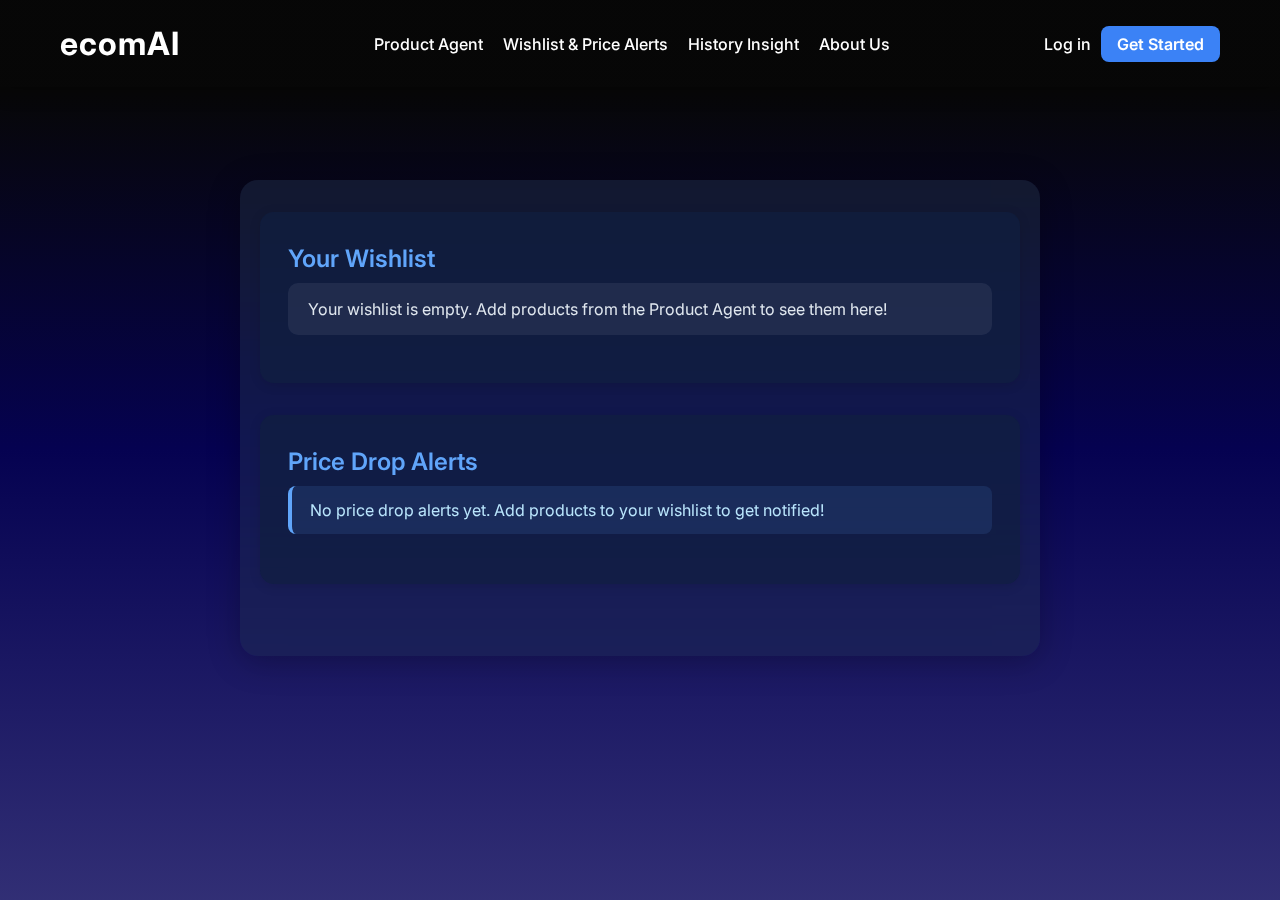
<file: frontend/wishlist.html>
<!DOCTYPE html>
<html lang="en">

<head>
    <meta charset="UTF-8" />
    <meta name="viewport" content="width=device-width, initial-scale=1.0" />
    <title>Wishlist & Price Alerts - ecomAI</title>
    <link rel="stylesheet" href="style.css" />
    <link href="https://fonts.googleapis.com/css2?family=Inter:wght@400;600;700&display=swap" rel="stylesheet" />
</head>

<body>
    <header class="navbar">
        <a href="index.html" class="logo">ecomAI</a>
        <nav>
            <a href="product-session.html">Product Agent</a>
            <a href="wishlist.html" class="active">Wishlist & Price Alerts</a>
            <a href="history-insight.html">History Insight</a>
            <a href="about.html">About Us</a>
        </nav>
        <div class="auth">
            <a href="#" class="login" onclick="toggleAuth(true)">Log in</a>
            <a href="#" class="cta" onclick="openSignupModal()">Get Started</a>
        </div>
    </header>
    <main class="wishlist-main">
        <section class="wishlist-section">
            <h2>Your Wishlist</h2>
            <div id="wishlist-items"></div>
        </section>
        <section class="wishlist-section">
            <h2>Price Drop Alerts</h2>
            <div class="price-alert">No price drop alerts yet. Add products to your wishlist to get notified!</div>
        </section>
    </main>
    <script src="script.js"></script>
    <script>
        function renderWishlist() {
            const favorites = JSON.parse(localStorage.getItem('favorites') || '[]');
            const container = document.getElementById('wishlist-items');
            if (!container) return;
            if (favorites.length === 0) {
                container.innerHTML = '<div class="wishlist-item">Your wishlist is empty. Add products from the Product Agent to see them here!</div>';
                return;
            }
            container.innerHTML = favorites.map((product, idx) => `
          <div class="wishlist-item" style="display: flex; align-items: center; gap: 16px; background: rgba(255,255,255,0.08); border-radius: 14px; box-shadow: 0 2px 8px rgba(59,130,246,0.08); padding: 14px 18px; margin-bottom: 18px; transition: box-shadow 0.18s;">
            <img src="${product.img}" alt="${product.name}" class="product-img" style="width:64px;height:64px;object-fit:cover;border-radius:10px;box-shadow:0 2px 8px rgba(59,130,246,0.10);">
            <div style="flex:1;display:flex;flex-direction:column;gap:2px;">
              <div class="product-title" style="font-weight:600;font-size:16px;">${product.name}</div>
              <div class="product-price" style="color:#7ee787;font-size:14px;">${product.price}</div>
              <div class="product-rating" style="color:#ffd700;font-size:13px;">⭐ ${product.rating}</div>
              <div style="color:#888;font-size:11px;">Added: ${new Date(product.addedAt).toLocaleDateString()}</div>
            </div>
            <button class="fav-btn" style="padding:6px 12px;font-size:13px;min-width:0;width:auto;display:flex;align-items:center;gap:4px;" onclick="removeFromWishlistByIndex(${idx})">
              <span style="font-size:16px;line-height:1;">🗑️</span>
            </button>
          </div>
        `).join('');
        }
        function removeFromWishlistByIndex(idx) {
            let favorites = JSON.parse(localStorage.getItem('favorites') || '[]');
            favorites.splice(idx, 1);
            localStorage.setItem('favorites', JSON.stringify(favorites));
            renderWishlist();
            updateWishlistCount();
        }
        // Update wishlist count in navigation
        function updateWishlistCount() {
            const favorites = JSON.parse(localStorage.getItem('favorites') || '[]');
            const wishlistLink = document.querySelector('a[href="wishlist.html"]');
            if (wishlistLink && favorites.length > 0) {
                wishlistLink.innerHTML = `Wishlist & Price Alerts <span style="background: #e74c3c; color: white; border-radius: 50%; padding: 2px 6px; font-size: 0.7rem; margin-left: 4px;">${favorites.length}</span>`;
            }
        }
        
        window.renderWishlist = renderWishlist;
        window.removeFromWishlistByIndex = removeFromWishlistByIndex;
        document.addEventListener('DOMContentLoaded', () => {
            renderWishlist();
            updateWishlistCount();
        });
    </script>
</body>

</html>
</file>
<file: frontend/style.css>
* {
  margin: 0;
  padding: 0;
  box-sizing: border-box;
}

body {
  font-family: "Inter", sans-serif;
  background: linear-gradient(#070707 10%, #050251 50%, #8a88bd 200%);
  color: #ffffff;
  min-height: 100vh;
  padding-top: 80px; /* Add padding to account for fixed navbar */
}

.navbar {
  position: fixed;
  top: 0;
  left: 0;
  right: 0;
  z-index: 1000;
  display: flex;
  align-items: center;
  padding: 24px 60px;
  background: linear-gradient(to right, rgba(7, 7, 7, 0.95));
  backdrop-filter: blur(10px);
  color: white;
  box-shadow: 0 2px 20px rgba(0, 0, 0, 0.3);
}

.logo {
  font-weight: 700;
  font-size: 2rem;
  margin-right: 40px;
  color: #fff;
  text-decoration: none;
  letter-spacing: 1px;
  transition: color 0.2s;
  cursor: pointer;
  display: inline-block;
}
.logo:hover {
  color: #60a5fa;
  text-decoration: none;
}

nav {
  flex: 1;
  display: flex;
  justify-content: center;
  gap: 20px;
}

nav a {
  text-decoration: none;
  color: white;
  font-weight: 500;
}

.auth {
  display: flex;
  align-items: center;
  gap: 10px;
}

.auth .login {
  color: white;
  text-decoration: none;
  font-weight: 500;
}

.auth .cta {
  background-color: #3b82f6;
  padding: 8px 16px;
  border-radius: 8px;
  color: white;
  text-decoration: none;
  font-weight: 600;
}

.hero {
  text-align: center;
  padding: 80px 20px;
  max-width: 900px;
  margin: auto;
}

.webinar-banner {
  background: rgba(255, 255, 255, 0.1);
  padding: 8px 16px;
  border-radius: 8px;
  display: inline-block;
  font-size: 14px;
  margin-bottom: 24px;
}

.webinar-banner a {
  color: #60a5fa;
  text-decoration: none;
  font-weight: 500;
}

.hero h1 {
  font-size: 48px;
  font-weight: 700;
  line-height: 1.2;
  margin-bottom: 20px;
}

.hero h1 span {
  display: block;
  font-size: 56px;
}

.subtitle {
  font-size: 18px;
  color: #cbd5e1;
  margin-bottom: 40px;
  line-height: 1.6;
}

.hero-cta {
  background-color: transparent;
  border: 2px solid white;
  padding: 12px 24px;
  font-size: 16px;
  font-weight: 500;
  color: white;
  border-radius: 8px;
  cursor: pointer;
  margin-bottom: 60px;
}

.feature-card {
  background-color: #1e293b;
  padding: 32px;
  border-radius: 12px;
  text-align: left;
  box-shadow: 0 2px 12px rgba(0, 0, 0, 0.3);
  max-width: 600px;
  margin: auto;
}

.feature-card h3 {
  font-size: 22px;
  font-weight: 600;
  margin-bottom: 12px;
}

.feature-card ul {
  list-style: none;
  padding-left: 0;
}

.chat-container {
  background: rgba(2, 16, 67, 0.9);
  border-radius: 16px;
  max-width: 800px;
  width: 100%;
  height: 80vh;
  margin: 0 auto;
  color: white;
  display: flex;
  flex-direction: column;
  box-shadow: 0 10px 30px rgba(0, 0, 0, 0.3);
  overflow: hidden;
  border: 1px solid rgba(107, 124, 162, 0.3);
}

.chat-header {
  background: rgba(7, 7, 7, 0.9);
  padding: 20px 24px;
  border-bottom: 1px solid rgba(107, 124, 162, 0.3);
}

.chat-header h2 {
  font-size: 18px;
  font-weight: 600;
  margin: 0;
  color: #f8fafc;
}

.chat-messages {
  flex-grow: 1;
  overflow-y: auto;
  padding: 20px;
  background: rgba(2, 16, 67, 0.7);
}

.ai-message {
  margin-bottom: 20px;
  display: flex;
  align-items: flex-start;
}

.ai-message .message-content {
  background: rgba(107, 124, 162, 0.2);
  padding: 16px 20px;
  border-radius: 18px;
  border-top-left-radius: 6px;
  max-width: 80%;
  line-height: 1.5;
  color: #f1f5f9;
  border: 1px solid rgba(107, 124, 162, 0.2);
}

.user-message {
  margin-bottom: 20px;
  display: flex;
  justify-content: flex-end;
  align-items: flex-start;
}

.user-message .message-content {
  background: #3b82f6;
  padding: 16px 20px;
  border-radius: 18px;
  border-top-right-radius: 6px;
  max-width: 80%;
  line-height: 1.5;
  color: white;
}

.chat-input-container {
  background: rgba(7, 7, 7, 0.9);
  padding: 20px 24px;
  border-top: 1px solid rgba(107, 124, 162, 0.3);
}

.input-wrapper {
  display: flex;
  align-items: center;
  background: rgba(107, 124, 162, 0.2);
  border-radius: 24px;
  padding: 4px;
  gap: 8px;
  border: 1px solid rgba(107, 124, 162, 0.3);
}

.input-wrapper input {
  flex: 1;
  background: transparent;
  border: none;
  padding: 12px 16px;
  color: #f8fafc;
  font-size: 16px;
  outline: none;
}

.input-wrapper input::placeholder {
  color: #94a3b8;
}

.send-button {
  background: #3b82f6;
  border: none;
  border-radius: 50%;
  width: 40px;
  height: 40px;
  display: flex;
  align-items: center;
  justify-content: center;
  cursor: pointer;
  color: white;
  transition: background-color 0.2s;
}

.send-button:hover {
  background: #2563eb;
}

/* Product cards in chat */
.product-card-chat {
  transition: transform 0.2s ease, box-shadow 0.2s ease;
}

.product-card-chat:hover {
  transform: translateY(-2px);
  box-shadow: 0 8px 25px rgba(0, 0, 0, 0.3);
}

.product-card-chat img {
  transition: transform 0.2s ease;
}

.product-card-chat:hover img {
  transform: scale(1.05);
}

.panel-section {
  margin: 20px auto;
  padding: 0 24px;
  background-color: transparent;
  border-radius: 0;
  max-width: 1200px;
  box-shadow: none;
  border: none;
}

.panel-section h3 {
  font-size: 24px;
  margin-bottom: 16px;
}

#product-comparison table {
  width: 100%;
  border-collapse: collapse;
}

#product-comparison th,
#product-comparison td {
  border: 1px solid #334155;
  padding: 12px;
  text-align: center;
  color: white;
}
/* Modal Styles */
.modal-overlay {
  position: fixed;
  top: 0;
  left: 0;
  width: 100%;
  height: 100%;
  background: rgba(15, 23, 42, 0.9);
  display: flex;
  justify-content: center;
  align-items: center;
  z-index: 1000;
}

.modal-content {
  background-color: rgba(2, 16, 67, 0.95);
  padding: 30px;
  border-radius: 12px;
  width: 90%;
  max-width: 400px;
  text-align: center;
  color: white;
  box-shadow: 0 0 20px rgba(0, 0, 0, 0.4);
  border: 1px solid rgba(107, 124, 162, 0.3);
}

.modal-content input {
  width: 100%;
  padding: 12px;
  margin: 10px 0;
  border: none;
  border-radius: 8px;
  font-size: 16px;
}

.submit-btn {
  background-color: #3b82f6;
  border: none;
  color: white;
  padding: 12px;
  width: 100%;
  border-radius: 8px;
  font-weight: 600;
  cursor: pointer;
  margin-top: 10px;
}

.close-btn {
  background: none;
  border: none;
  color: white;
  font-size: 24px;
  position: absolute;
  top: 20px;
  right: 30px;
  cursor: pointer;
}
.search-box {
  display: flex;
  background-color: #1e293b;
  padding: 16px;
  border-radius: 12px;
  box-shadow: 0 0 12px rgba(0, 0, 0, 0.4);
  margin-top: 16px;
}

.search-box input {
  flex: 1;
  padding: 12px;
  font-size: 16px;
  border: none;
  border-radius: 8px 0 0 8px;
  outline: none;
  background-color: #334155;
  color: white;
}

.search-box button {
  background-color: #3b82f6;
  border: none;
  padding: 12px 20px;
  color: white;
  font-weight: 600;
  font-size: 16px;
  border-radius: 0 8px 8px 0;
  cursor: pointer;
}
.product-card {
  display: flex;
  flex-direction: row;
  background-color: #1a1a2e;
  color: #fff;
  border-radius: 12px;
  padding: 12px;
  margin: 10px 0;
  box-shadow: 0 0 10px rgba(0, 0, 0, 0.2);
  gap: 16px;
  align-items: center;
}
.product-img {
  width: 80px;
  height: 80px;
  border-radius: 8px;
  object-fit: cover;
}
.product-details {
  display: flex;
  flex-direction: column;
  gap: 4px;
}
.product-title {
  font-weight: 600;
  font-size: 16px;
}
.product-price {
  color: #7ee787;
  font-size: 14px;
}
.product-rating {
  color: #ffd700;
  font-size: 13px;
}
.product-review {
  color: #ccc;
  font-size: 13px;
}
.ai-fallback {
  background: #333;
  color: #fff;
  padding: 10px;
  border-radius: 8px;
  text-align: center;
}
#chatbox-section {
  display: none;
  min-height: 100vh;
  display: flex;
  align-items: center;
  justify-content: center;
  padding: 20px;
}

#chatbox-section .chat-window {
  width: 100%;
  max-width: 800px;
  height: 80vh;
}

.modern-feature-card {
  max-width: 900px;
  margin: 40px auto 0 auto;
  background: linear-gradient(120deg, #1e3a8a 0%, #2563eb 60%, #60a5fa 100%);
  border-radius: 24px;
  box-shadow: 0 8px 32px rgba(30, 58, 138, 0.18), 0 2px 8px rgba(0, 0, 0, 0.08);
  padding: 0;
  overflow: hidden;
  position: relative;
  color: #fff;
  display: flex;
  align-items: stretch;
}

.modern-feature-content {
  padding: 40px 48px 32px 48px;
  flex: 1;
  display: flex;
  flex-direction: column;
  justify-content: center;
}

.modern-feature-content h3 {
  font-size: 2rem;
  font-weight: 700;
  margin-bottom: 16px;
  color: #fff;
}

.modern-feature-content p {
  font-size: 1.1rem;
  color: #e0e7ef;
  margin-bottom: 32px;
}

.modern-feature-footer {
  display: flex;
  align-items: center;
  gap: 24px;
  margin-top: auto;
}

.modern-feature-footer span {
  font-size: 1rem;
  font-weight: 500;
  color: #dbeafe;
}

.modern-feature-footer img {
  border-radius: 12px;
  box-shadow: 0 2px 12px rgba(0, 0, 0, 0.12);
  max-width: 320px;
  width: 100%;
  height: auto;
  background: #fff;
}
.featured-products-cards {
  display: flex;
  flex-direction: row;
  align-items: flex-start;
  gap: 40px;
  justify-content: flex-start;
  width: 100%;
  margin: 0;
  margin-top: 8px;
  overflow-x: auto;
  scrollbar-width: none;
  padding: 0 24px;
}
.featured-products-cards::-webkit-scrollbar {
  display: none;
}
.product-card-featured {
  width: 220px;
  min-width: 220px;
  max-width: 220px;
  min-height: 260px;
  /* Remove fixed height and max-height for responsive growth */
  background: linear-gradient(
    135deg,
    rgba(30, 34, 54, 0.85) 60%,
    rgba(60, 70, 120, 0.7) 100%
  );
  border-radius: 18px;
  box-shadow: 0 8px 32px rgba(30, 58, 138, 0.22), 0 2px 8px rgba(0, 0, 0, 0.18);
  color: #fff;
  display: flex;
  flex-direction: column;
  align-items: center;
  position: relative;
  transition: transform 0.18s, box-shadow 0.18s;
  border: 1.5px solid rgba(120, 130, 180, 0.13);
  backdrop-filter: blur(4px);
  margin-bottom: 0;
  overflow: hidden;
}
.product-img-featured {
  width: 100%;
  height: 110px;
  object-fit: cover;
  border-radius: 18px 18px 0 0;
  display: block;
}
.product-details-featured {
  flex: 1 1 auto;
  display: flex;
  flex-direction: column;
  align-items: flex-start;
  width: 100%;
  padding: 10px 10px 10px 10px;
  box-sizing: border-box;
  justify-content: space-between;
}
.product-title-featured {
  font-size: 1rem;
  font-weight: 600;
  margin-bottom: 4px;
  white-space: nowrap;
  overflow: hidden;
  text-overflow: ellipsis;
  width: 100%;
}
.product-review-featured {
  font-size: 0.85rem;
  color: #cbd5e1;
  margin-bottom: 8px;
  display: -webkit-box;
  -webkit-line-clamp: 2;
  -webkit-box-orient: vertical;
  overflow: hidden;
  text-overflow: ellipsis;
  max-height: 2.6em;
}
.fav-btn {
  margin-top: auto;
  width: 100%;
  padding: 8px 0;
  margin-bottom: 8px;
}
#featured-products-section.panel-section {
  max-width: 100vw;
  width: 100%;
  margin: 0 0 60px 0;
  padding: 0;
  background: none;
  border-radius: 0;
  box-shadow: none;
  border: none;
}

/* Category Section Styles */
.category-section {
  width: 100%;
  background: rgba(20, 20, 40, 0.95);
  padding: 16px 0 8px 0;
  position: sticky;
  top: 80px;
  z-index: 900;
  box-shadow: 0 2px 8px rgba(0, 0, 0, 0.08);
}
.category-list {
  display: flex;
  gap: 12px;
  overflow-x: auto;
  padding: 0 32px;
  scrollbar-width: none;
}
.category-list::-webkit-scrollbar {
  display: none;
}
.category-btn {
  background: #23234a;
  color: #fff;
  border: none;
  border-radius: 20px;
  padding: 8px 22px;
  font-size: 1rem;
  font-weight: 500;
  cursor: pointer;
  transition: background 0.2s, color 0.2s;
  outline: none;
  margin-bottom: 4px;
}
.category-btn.selected,
.category-btn:hover {
  background: #3b82f6;
  color: #fff;
}

/* Product Grid for Session */
#product-grid {
  display: grid;
  grid-template-columns: repeat(auto-fit, minmax(200px, 1fr));
  gap: 24px;
  padding: 0;
  max-width: 1200px;
  margin: 0 auto;
}
.product-card.small {
  background: linear-gradient(145deg, #1a1a2e 0%, #16213e 100%);
  border-radius: 16px;
  box-shadow: 0 4px 20px rgba(0, 0, 0, 0.2);
  padding: 0;
  display: flex;
  flex-direction: column;
  transition: transform 0.2s, box-shadow 0.2s;
  cursor: pointer;
  min-width: 0;
  overflow: hidden;
  border: 1px solid rgba(96, 165, 250, 0.1);
}
.product-card.small:hover {
  transform: translateY(-6px) scale(1.02);
  box-shadow: 0 12px 32px rgba(60, 130, 246, 0.25);
}

.product-card.small:hover img {
  transform: scale(1.05);
}
.product-card.small img {
  width: 100%;
  height: 160px;
  object-fit: cover;
  border-radius: 0;
  margin-bottom: 0;
  transition: transform 0.3s ease;
}
.product-card.small h4 {
  font-size: 1rem;
  font-weight: 600;
  margin: 12px 12px 6px 12px;
  text-align: left;
  color: #fff;
  line-height: 1.3;
  display: -webkit-box;
  -webkit-line-clamp: 2;
  -webkit-box-orient: vertical;
  overflow: hidden;
}
.product-card.small p {
  font-size: 0.9rem;
  color: #7ee787;
  text-align: left;
  margin: 0 12px 12px 12px;
  font-weight: 600;
}
@media (max-width: 600px) {
  #product-grid {
    grid-template-columns: repeat(auto-fit, minmax(160px, 1fr));
    padding: 0 8px;
    gap: 16px;
  }
  .category-list {
    padding: 0 8px;
  }
  .product-card.small {
    padding: 0;
  }
  .product-card.small img {
    width: 100%;
    height: 120px;
  }

  .product-card.small .fav-btn {
    padding: 4px 8px;
    font-size: 0.75rem;
    max-width: 120px;
  }
}

/* Initial Category Grid Styles for Product Session */
.category-grid-section {
  width: 100%;
  background: linear-gradient(#070707 10%, #050251 50%, #8a88bd 200%);
  padding: 60px 0 40px 0;
  display: flex;
  justify-content: center;
  align-items: flex-start;
  min-height: 70vh;
}
.category-grid {
  display: grid;
  grid-template-columns: repeat(2, 1fr);
  gap: 48px 40px;
  width: 100%;
  max-width: 700px;
  padding: 0 24px;
}
/* Modernized Category Card Styles */
.category-card {
  background: rgba(35, 35, 74, 0.75);
  border-radius: 28px;
  box-shadow: 0 8px 32px rgba(60, 130, 246, 0.18), 0 2px 8px rgba(0, 0, 0, 0.13);
  display: flex;
  flex-direction: column;
  align-items: center;
  justify-content: center;
  padding: 72px 0 54px 0;
  cursor: pointer;
  min-width: 0;
  border: 2.5px solid rgba(96, 165, 250, 0.18);
  font-family: "Orbitron", "Inter", Arial, sans-serif;
  backdrop-filter: blur(8px);
  transition: transform 0.18s, box-shadow 0.18s, border 0.18s, background 0.18s;
  position: relative;
  overflow: hidden;
}
.category-card:hover,
.category-card:focus {
  transform: translateY(-10px) scale(1.06);
  box-shadow: 0 16px 48px 0 rgba(96, 165, 250, 0.25),
    0 2px 8px rgba(0, 0, 0, 0.13);
  border: 2.5px solid #60a5fa;
  background: rgba(59, 130, 246, 0.18);
}
.category-icon {
  font-size: 3.8rem;
  margin-bottom: 32px;
  color: #60a5fa;
  filter: drop-shadow(0 2px 16px #3b82f6aa);
  text-shadow: 0 2px 12px #3b82f6cc;
  display: flex;
  align-items: center;
  justify-content: center;
}
.category-icon i {
  font-family: inherit;
}
.category-name {
  font-size: 1.6rem;
  font-weight: 700;
  color: #fff;
  letter-spacing: 1.2px;
  text-align: center;
  font-family: "Orbitron", "Inter", Arial, sans-serif;
  text-shadow: 0 2px 8px #23234a99;
}
.back-btn {
  background: none;
  color: #60a5fa;
  border: none;
  font-size: 1.05rem;
  font-weight: 500;
  margin-bottom: 24px;
  cursor: pointer;
  padding: 0 0 0 2px;
  transition: color 0.18s;
  display: inline-block;
}
.back-btn:hover,
.back-btn:focus {
  color: #fff;
  text-decoration: underline;
}

/* Bottom navigation styles */
.bottom-navigation {
  display: flex;
  justify-content: center;
  padding: 40px 0;
  margin-top: 20px;
  border-top: 1px solid rgba(96, 165, 250, 0.1);
}

.bottom-navigation .back-btn {
  background: linear-gradient(135deg, #3b82f6 0%, #1d4ed8 100%);
  color: #fff;
  border: none;
  border-radius: 12px;
  padding: 12px 24px;
  font-weight: 600;
  cursor: pointer;
  transition: all 0.2s ease;
  box-shadow: 0 4px 16px rgba(59, 130, 246, 0.2);
  font-size: 1rem;
  margin-bottom: 0;
}

.bottom-navigation .back-btn:hover {
  background: linear-gradient(135deg, #1e40af 0%, #1e3a8a 100%);
  transform: translateY(-2px);
  box-shadow: 0 6px 20px rgba(59, 130, 246, 0.3);
  color: #fff;
  text-decoration: none;
}
@media (max-width: 900px) {
  .category-grid {
    max-width: 98vw;
    gap: 32px 16px;
  }
  .category-card {
    padding: 44px 0 32px 0;
  }
}
@media (max-width: 700px) {
  .category-grid {
    grid-template-columns: 1fr;
    gap: 18px;
    padding: 0 6px;
  }
  .category-card {
    padding: 28px 0 18px 0;
  }
  .category-icon {
    font-size: 2.2rem;
    margin-bottom: 10px;
  }
  .category-name {
    font-size: 1.1rem;
  }
  .category-grid-section {
    padding: 18px 0 10px 0;
    min-height: 40vh;
  }
}

/* About Us Page Styles */
.about-main {
  max-width: 800px;
  margin: 100px auto 40px auto;
  padding: 32px 20px 40px 20px;
  background: rgba(30, 41, 59, 0.55); /* more transparency */
  border-radius: 18px;
  box-shadow: 0 6px 32px rgba(0, 0, 0, 0.25);
  backdrop-filter: blur(18px) saturate(140%);
  -webkit-backdrop-filter: blur(18px) saturate(140%);
}

/* About Hero Section with Image Background */
.about-hero {
  position: relative;
  background: url("gettyimages-1488457074-612x612.jpg") center center/cover
    no-repeat;
  border-radius: 18px;
  box-shadow: 0 6px 32px rgba(0, 0, 0, 0.25);
  min-height: 260px;
  padding: 56px 24px 48px 24px;
  margin-bottom: 40px;
  display: flex;
  flex-direction: column;
  align-items: center;
  justify-content: center;
  overflow: hidden;
}
.about-hero::before {
  content: "";
  position: absolute;
  top: 0;
  left: 0;
  right: 0;
  bottom: 0;
  background: rgba(10, 18, 40, 0.68);
  z-index: 1;
}
.about-hero h1,
.about-hero .subtitle {
  position: relative;
  z-index: 2;
}
.about-hero h1 {
  color: #fff;
  font-size: 2.8rem;
  font-weight: 700;
  margin-bottom: 10px;
  text-shadow: 0 2px 12px #23234a99;
}
.about-hero .subtitle {
  color: #e0e7ef;
  font-size: 1.2rem;
  margin-bottom: 0;
  text-shadow: 0 2px 8px #23234a99;
}

.about-content {
  background: rgba(2, 16, 67, 0.35); /* more transparency */
  border-radius: 14px;
  padding: 32px 28px;
  margin-bottom: 32px;
  box-shadow: 0 2px 12px rgba(0, 0, 0, 0.12);
  backdrop-filter: blur(8px) saturate(120%);
  -webkit-backdrop-filter: blur(8px) saturate(120%);
}

.about-content h2 {
  font-size: 1.5rem;
  color: #60a5fa;
  margin-top: 0;
  margin-bottom: 10px;
  font-weight: 600;
}

.about-content p {
  font-size: 1.08rem;
  color: #e0e7ef;
  margin-bottom: 22px;
  line-height: 1.7;
}

.about-footer {
  text-align: center;
  margin-top: 10px;
}

.back-home {
  color: #60a5fa;
  text-decoration: none;
  font-weight: 600;
  font-size: 1.1rem;
  transition: color 0.2s;
}
.back-home:hover {
  color: #3b82f6;
  text-decoration: underline;
}

@media (max-width: 600px) {
  .about-main {
    margin: 80px 0 20px 0;
    padding: 16px 4vw 24px 4vw;
  }
  .about-content {
    padding: 18px 6px;
  }
  .about-hero h1 {
    font-size: 2rem;
  }
  .about-hero {
    min-height: 120px;
    padding: 28px 8px 24px 8px;
  }
  .about-hero h1 {
    font-size: 1.5rem;
  }
  .about-hero .subtitle {
    font-size: 1rem;
  }
}

/* Wishlist & Price Alerts Page Styles */
.wishlist-main {
  max-width: 800px;
  margin: 100px auto 40px auto;
  padding: 32px 20px 40px 20px;
  background: rgba(30, 41, 59, 0.55);
  border-radius: 18px;
  box-shadow: 0 6px 32px rgba(0, 0, 0, 0.25);
  backdrop-filter: blur(18px) saturate(140%);
  -webkit-backdrop-filter: blur(18px) saturate(140%);
}

.wishlist-section {
  background: rgba(2, 16, 67, 0.35);
  border-radius: 14px;
  padding: 32px 28px;
  margin-bottom: 32px;
  box-shadow: 0 2px 12px rgba(0, 0, 0, 0.12);
  backdrop-filter: blur(8px) saturate(120%);
  -webkit-backdrop-filter: blur(8px) saturate(120%);
}

.wishlist-section h2 {
  font-size: 1.5rem;
  color: #60a5fa;
  margin-top: 0;
  margin-bottom: 10px;
  font-weight: 600;
}

.wishlist-item {
  display: flex;
  align-items: center;
  justify-content: space-between;
  background: rgba(255, 255, 255, 0.07);
  border-radius: 10px;
  padding: 16px 20px;
  margin-bottom: 16px;
  color: #e0e7ef;
}

.price-alert {
  background: rgba(96, 165, 250, 0.12);
  border-left: 4px solid #60a5fa;
  padding: 14px 18px;
  border-radius: 8px;
  margin-bottom: 18px;
  color: #bae6fd;
  font-size: 1rem;
}

/* Favorite Button Styles */
.fav-btn {
  background: #fff;
  color: #3b82f6;
  border: none;
  border-radius: 8px;
  padding: 8px 16px;
  font-weight: 600;
  margin-top: 10px;
  cursor: pointer;
  transition: background 0.2s, color 0.2s;
  box-shadow: 0 2px 8px rgba(59, 130, 246, 0.08);
}
.fav-btn:hover {
  background: #3b82f6;
  color: #fff;
}

/* Favorite button styles for small product cards */
.product-card.small .fav-btn {
  background: linear-gradient(135deg, #3b82f6 0%, #1d4ed8 100%);
  color: #fff;
  border: none;
  border-radius: 8px;
  padding: 8px 16px;
  font-weight: 600;
  margin: 0 12px 12px 12px;
  cursor: pointer;
  transition: all 0.2s ease;
  box-shadow: 0 2px 8px rgba(59, 130, 246, 0.2);
  font-size: 0.85rem;
  width: calc(100% - 24px);
  display: flex;
  align-items: center;
  justify-content: center;
  gap: 6px;
}

.product-card.small .fav-btn:hover {
  background: #3b82f6;
  color: #fff;
  transform: translateY(-1px);
  box-shadow: 0 4px 12px rgba(59, 130, 246, 0.2);
}

.product-card.small .fav-btn i {
  margin-right: 4px;
}

/* Favorite button when item is in favorites */
.product-card.small .fav-btn.favorited {
  background: #e74c3c;
  color: #fff;
}

.product-card.small .fav-btn.favorited:hover {
  background: #c0392b;
}

/* Toast Notification Styles */
.toast-notification {
  position: fixed;
  top: 20px;
  right: 20px;
  z-index: 10000;
  background: linear-gradient(135deg, #667eea 0%, #764ba2 100%);
  color: white;
  padding: 16px 20px;
  border-radius: 12px;
  box-shadow: 0 8px 32px rgba(0, 0, 0, 0.3);
  transform: translateX(400px);
  transition: transform 0.3s cubic-bezier(0.68, -0.55, 0.265, 1.55);
  max-width: 300px;
  backdrop-filter: blur(10px);
  border: 1px solid rgba(255, 255, 255, 0.1);
}

.toast-notification.show {
  transform: translateX(0);
}

.toast-content {
  display: flex;
  align-items: center;
  gap: 12px;
}

.toast-icon {
  font-size: 20px;
  width: 24px;
  height: 24px;
  display: flex;
  align-items: center;
  justify-content: center;
}

.toast-icon.success::before {
  content: "✓";
  color: #4ade80;
  font-weight: bold;
}

.toast-icon.error::before {
  content: "✕";
  color: #f87171;
  font-weight: bold;
}

.toast-message {
  font-size: 14px;
  font-weight: 500;
  line-height: 1.4;
}

/* Success toast */
.toast-notification.success {
  background: linear-gradient(135deg, #10b981 0%, #059669 100%);
}

/* Error toast */
.toast-notification.error {
  background: linear-gradient(135deg, #ef4444 0%, #dc2626 100%);
}

/* Mobile responsive toast */
@media (max-width: 768px) {
  .toast-notification {
    top: 10px;
    right: 10px;
    left: 10px;
    max-width: none;
    transform: translateY(-100px);
  }

  .toast-notification.show {
    transform: translateY(0);
  }
}

/* AI Workflow Hero Section Styles */
.ai-workflow-hero {
  width: 100vw;
  background: #101014;
  color: #fff;
  padding: 64px 0 64px 0;
  display: flex;
  justify-content: center;
  align-items: center;
  margin: 0;
}
.ai-workflow-content {
  max-width: 800px;
  text-align: center;
  margin: 0 auto;
  padding: 0 24px;
}
.ai-workflow-title {
  font-size: 2.6rem;
  font-weight: 700;
  margin-bottom: 24px;
  line-height: 1.15;
  letter-spacing: -1px;
}
.ai-workflow-desc {
  font-size: 1.25rem;
  color: #cbd5e1;
  margin-bottom: 36px;
  line-height: 1.6;
}
.ai-workflow-btn {
  background: #2563eb;
  color: #fff;
  font-size: 1.15rem;
  font-weight: 600;
  border: none;
  border-radius: 10px;
  padding: 16px 36px;
  cursor: pointer;
  box-shadow: 0 4px 24px rgba(37, 99, 235, 0.12);
  transition: background 0.2s, box-shadow 0.2s;
}
.ai-workflow-btn:hover {
  background: #1e40af;
  box-shadow: 0 6px 32px rgba(37, 99, 235, 0.18);
}

/* Footer Styles */
.site-footer {
  width: 100vw;
  background: #101014;
  color: #cbd5e1;
  padding: 32px 0 18px 0;
  margin-top: 40px;
  border-top: 1.5px solid rgba(120, 130, 180, 0.1);
}
.footer-content {
  max-width: 900px;
  margin: 0 auto;
  display: flex;
  flex-direction: column;
  align-items: center;
  justify-content: center;
}
.footer-links {
  display: flex;
  gap: 32px;
  margin-bottom: 12px;
  flex-wrap: wrap;
  justify-content: center;
}
.footer-links a {
  color: #cbd5e1;
  text-decoration: none;
  font-weight: 500;
  font-size: 1.05rem;
  transition: color 0.2s;
}
.footer-links a:hover {
  color: #60a5fa;
  text-decoration: underline;
}
.footer-copy {
  font-size: 0.98rem;
  color: #64748b;
  text-align: center;
}

/* Modern Multi-Column Footer Styles */
.footer-content-multi {
  max-width: 1200px;
  margin: 0 auto;
  padding: 32px 16px 0 16px;
  display: flex;
  flex-direction: column;
  gap: 32px;
}
.footer-brand-social {
  display: flex;
  align-items: center;
  justify-content: space-between;
  margin-bottom: 12px;
  flex-wrap: wrap;
}
.footer-logo {
  font-size: 2rem;
  font-weight: 700;
  color: #fff;
  letter-spacing: 1px;
}
.footer-social {
  display: flex;
  gap: 18px;
}
.footer-icon {
  display: inline-block;
  width: 28px;
  height: 28px;
  background: #23234a;
  color: #60a5fa;
  border-radius: 50%;
  font-size: 1.1rem;
  font-weight: 700;
  line-height: 28px;
  text-align: center;
  transition: background 0.2s, color 0.2s;
}
.footer-social a:hover .footer-icon {
  background: #60a5fa;
  color: #fff;
}
.footer-columns {
  display: flex;
  flex-wrap: wrap;
  gap: 40px;
  justify-content: space-between;
}
.footer-col {
  min-width: 150px;
  display: flex;
  flex-direction: column;
  gap: 8px;
}
.footer-col-title {
  font-weight: 600;
  color: #fff;
  margin-bottom: 6px;
  font-size: 1.08rem;
}
.footer-col a {
  color: #cbd5e1;
  text-decoration: none;
  font-size: 1rem;
  transition: color 0.2s;
}
.footer-col a:hover {
  color: #60a5fa;
  text-decoration: underline;
}
.footer-newsletter {
  display: flex;
  gap: 8px;
  margin-top: 6px;
}
.footer-newsletter input[type="email"] {
  padding: 8px 12px;
  border-radius: 6px;
  border: none;
  font-size: 1rem;
  outline: none;
  background: #23234a;
  color: #fff;
}
.footer-newsletter button {
  background: #2563eb;
  color: #fff;
  border: none;
  border-radius: 6px;
  padding: 8px 18px;
  font-weight: 600;
  cursor: pointer;
  transition: background 0.2s;
}
.footer-newsletter button:hover {
  background: #1e40af;
}
.footer-copy-multi {
  text-align: center;
  color: #64748b;
  font-size: 0.98rem;
  margin-top: 32px;
  padding-bottom: 10px;
}
@media (max-width: 900px) {
  .footer-columns {
    flex-direction: column;
    gap: 24px;
    align-items: flex-start;
  }
  .footer-content-multi {
    gap: 18px;
  }
  .footer-brand-social {
    flex-direction: column;
    align-items: flex-start;
    gap: 10px;
  }
}
.more-products-btn {
  display: block;
  margin: 24px auto 0 auto;
  background: #2563eb;
  color: #fff;
  font-size: 1.1rem;
  font-weight: 600;
  border: none;
  border-radius: 8px;
  padding: 12px 32px;
  cursor: pointer;
  box-shadow: 0 4px 16px rgba(37, 99, 235, 0.1);
  transition: background 0.2s, box-shadow 0.2s;
}
.more-products-btn:hover {
  background: #1e40af;
  box-shadow: 0 6px 24px rgba(37, 99, 235, 0.18);
}
.featured-products-title {
  text-align: center;
  font-size: 2.3rem;
  font-family: "Pacifico", cursive, "Inter", "Segoe UI", Arial, sans-serif;
  font-weight: 400;
  color: #fff;
  margin-bottom: 10px;
  letter-spacing: 2px;
  text-shadow: 0 2px 8px rgba(37, 99, 235, 0.08);
  background: linear-gradient(90deg, #60a5fa 20%, #818cf8 80%);
  -webkit-background-clip: text;
  -webkit-text-fill-color: transparent;
  background-clip: text;
}
.featured-products-desc {
  text-align: center;
  color: #cbd5e1;
  font-size: 1.13rem;
  margin-bottom: 22px;
  max-width: 600px;
  margin-left: auto;
  margin-right: auto;
  line-height: 1.6;
}
.dashboard-charts-scroll {
  display: flex;
  gap: 24px;
  overflow-x: auto;
  padding: 12px 0;
  margin-top: 8px;
  scrollbar-width: thin;
  scrollbar-color: #60a5fa #23234a;
}
.dashboard-charts-scroll::-webkit-scrollbar {
  height: 8px;
}
.dashboard-charts-scroll::-webkit-scrollbar-thumb {
  background: #60a5fa;
  border-radius: 4px;
}
.dashboard-charts-scroll::-webkit-scrollbar-track {
  background: #23234a;
  border-radius: 4px;
}
.dashboard-coming-soon {
  display: flex;
  align-items: center;
  justify-content: center;
  background: rgba(96, 165, 250, 0.12);
  color: #f3efef;
  font-size: 1.25rem;
  font-weight: 700;
  font-family: "Pacifico", cursive, "Inter", "Segoe UI", Arial, sans-serif;
  border-radius: 18px;
  padding: 38px 0;
  margin: 18px 0 0 0;
  min-width: 320px;
  min-height: 120px;
  letter-spacing: 0.5px;
  box-shadow: 0 2px 12px rgba(59, 130, 246, 0.08);
  text-align: center;
}
</file>
